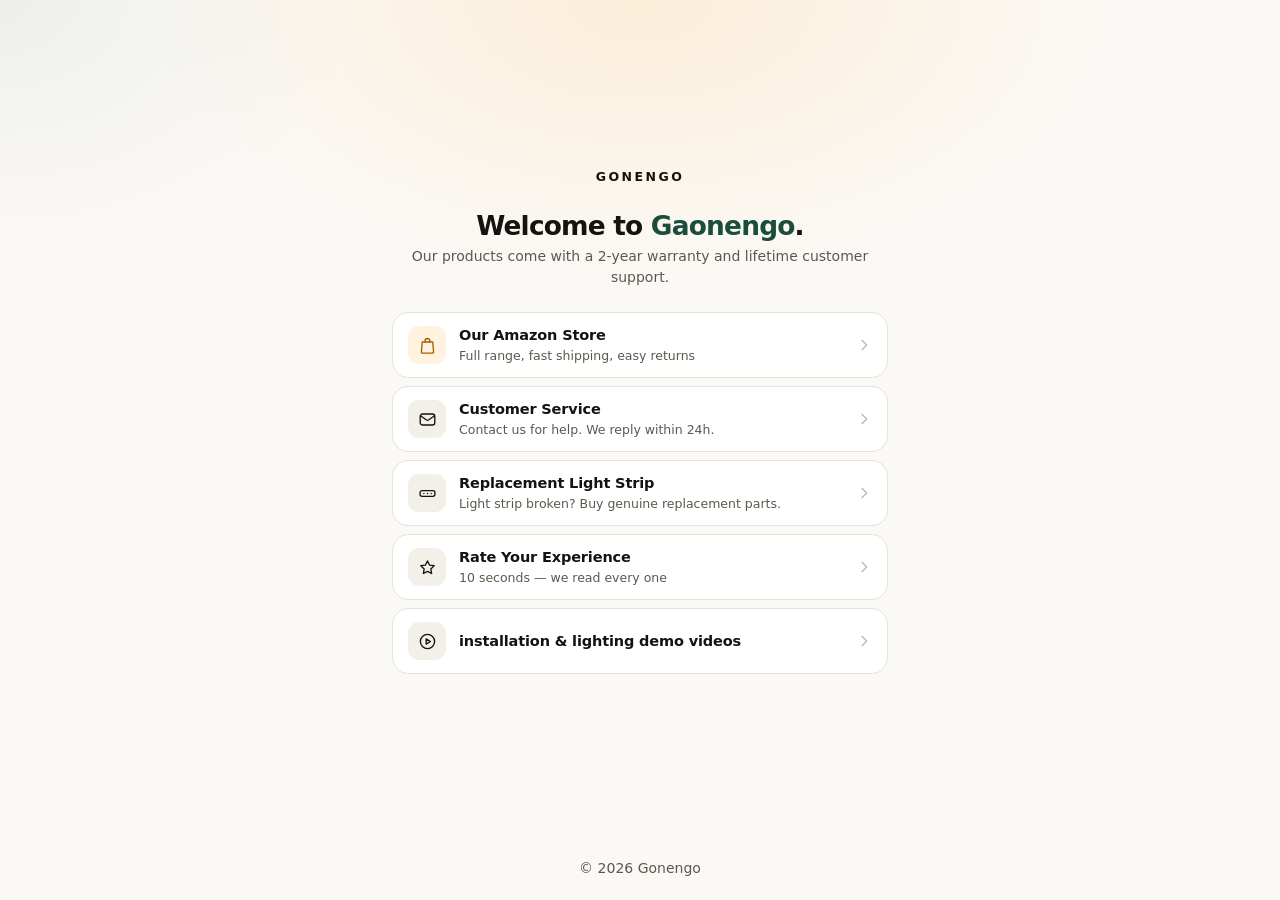
<file: index.html>
<!DOCTYPE html>
<!--
  ============================================================
  入口页（index.html）+ 建议页（feedback.html）
  样式：Bootstrap 5.3.3（vendor/）+ theme.css + 本页交互样式
  要改的链接，搜关键词：
    1) 亚马逊店铺 -> "amazon.com/stores"
    2) 客服邮箱   -> "qq369648803@gmail.com"
    3) 灯条购买   -> "B0DC6FLTDQ"
    4) 评论跳转   -> "review-your-purchases"
  ============================================================
-->
<html lang="en" data-bs-theme="light">
<head>
<meta charset="utf-8">
<meta name="viewport" content="width=device-width, initial-scale=1">
<title>Gonengo — Customer Service &amp; Amazon Store</title>
<meta name="description" content="Thanks for scanning the code on your Gonengo package. Shop our Amazon store, contact our team, order a replacement part, or rate your experience.">
<meta name="theme-color" content="#FBF9F6">
<link rel="icon" href="data:image/svg+xml,%3Csvg xmlns='http://www.w3.org/2000/svg' viewBox='0 0 32 32'%3E%3Crect width='32' height='32' rx='8' fill='%23151310'/%3E%3Ctext x='16' y='22.5' font-family='Arial,Helvetica,sans-serif' font-size='17' font-weight='700' fill='%23fff' text-anchor='middle'%3EG%3C/text%3E%3C/svg%3E">
<link rel="stylesheet" href="vendor/bootstrap.min.css">
<link rel="stylesheet" href="theme.css">
<style>
  /* ---------- 列表式入口 ---------- */
  .item{
    display:flex;align-items:center;gap:13px;width:100%;
    padding:13px 15px;
    background:#fff;border:1px solid var(--bs-border-color);border-radius:16px;
    text-decoration:none;color:inherit;text-align:left;font-family:inherit;
    cursor:pointer;-webkit-tap-highlight-color:transparent;
    transition:transform .16s ease, box-shadow .22s ease, border-color .18s ease, background-color .18s ease;
    animation:rise .45s cubic-bezier(.2,.7,.2,1) both;
  }
  .item:nth-child(1){animation-delay:.02s}
  .item:nth-child(2){animation-delay:.07s}
  .item:nth-child(3){animation-delay:.12s}
  .item:nth-child(4){animation-delay:.17s}
  .item:nth-child(5){animation-delay:.22s}

  @keyframes rise{
    from{opacity:0;transform:translateY(10px)}
    to{opacity:1;transform:none}
  }

  .item:active{transform:scale(.972);background:#FCFAF6}
  .item:focus-visible{outline:2px solid var(--brand-green);outline-offset:3px}

  .item__icon{
    flex:none;width:38px;height:38px;border-radius:11px;
    display:grid;place-items:center;background:#F3F0EA;color:#15130F;
  }
  .item--amazon .item__icon{background:#FFF3DF;color:#A65F00}

  .item__text{display:flex;flex-direction:column;gap:1px;min-width:0}
  .item__title{font-size:14.5px;font-weight:650;letter-spacing:-.01em;line-height:1.35}
  .item__sub{font-size:12.5px;line-height:1.4;color:var(--bs-secondary-color)}

  .item__chev{
    flex:none;margin-left:auto;color:#C0B8AB;
    transition:transform .18s ease, color .18s ease;
  }

  @media (hover:hover){
    .item:hover{border-color:#D9D1C4;box-shadow:0 12px 26px -20px rgba(21,19,15,.65)}
    .item:hover .item__chev{transform:translateX(2px);color:#15130F}
  }

  /* 内容短的时候整块垂直居中，手机上一屏正好铺满 */
  main{
    display:flex;flex-direction:column;justify-content:center;
    min-height:calc(100vh - 58px);
  }

  /* ---------- 评分弹窗 ---------- */
  dialog{
    width:min(400px, calc(100% - 28px));
    padding:0;border:0;border-radius:22px;background:#fff;color:var(--bs-body-color);
    box-shadow:0 30px 70px -30px rgba(0,0,0,.55);
  }
  dialog:focus{outline:none}
  dialog::backdrop{background:rgba(21,19,15,.45)}
  dialog[open]{animation:pop .18s ease-out}
  @keyframes pop{from{opacity:0;transform:translateY(8px) scale(.98)}to{opacity:1;transform:none}}

  @media (max-width:380px){
    .item{padding:12px 13px;gap:11px}
    .item__icon{width:36px;height:36px}
  }
</style>
</head>
<body>

<main class="container py-4" style="max-width:520px">

  <!-- brand -->
  <div class="d-flex align-items-center justify-content-center gap-2 mb-4">

    <span class="brand-name">Gonengo</span>
  </div>

  <!-- hero -->
  <div class="text-center mb-4">
    <h1 class="fw-bold mb-1" style="font-size:1.65rem;letter-spacing:-.03em">
      Welcome to <span class="brand-accent">Gaonengo</span>.
    </h1>
    <p class="small mb-0" style="color:var(--bs-secondary-color)">Our products come with a 2-year warranty and lifetime customer support.</p>
  </div>

  <!-- 4 个入口 -->
  <div class="d-grid gap-2">

    <a class="item item--amazon" href="https://www.amazon.com/stores/page/F97393AD-041B-486A-B5DB-0F503C40956B" target="_blank" rel="noopener">
      <span class="item__icon" aria-hidden="true">
        <svg width="19" height="19" viewBox="0 0 24 24" fill="none" stroke="currentColor" stroke-width="1.7" stroke-linecap="round" stroke-linejoin="round">
          <path d="M5.4 7.6h13.2l1.1 12.6a1.4 1.4 0 0 1-1.4 1.5H5.7a1.4 1.4 0 0 1-1.4-1.5L5.4 7.6Z"/>
          <path d="M8.9 7.6V6.2a3.1 3.1 0 0 1 6.2 0v1.4"/>
        </svg>
      </span>
      <span class="item__text">
        <span class="item__title">Our Amazon Store</span>
        <span class="item__sub">Full range, fast shipping, easy returns</span>
      </span>
      <svg class="item__chev" width="16" height="16" viewBox="0 0 24 24" fill="none" stroke="currentColor" stroke-width="2" stroke-linecap="round" stroke-linejoin="round" aria-hidden="true">
        <path d="m9 5 7 7-7 7"/>
      </svg>
    </a>

    <a class="item" href="mailto:qq369648803@gmail.com?subject=Order%20help%20-%20Gonengo&amp;body=Hi%20Gonengo%20team%2C%0A%0AI%20scanned%20the%20code%20on%20my%20package.%0A%0AMy%20question%3A%20%0A%0AOrder%20number%20(if%20any)%3A%20%0A">
      <span class="item__icon" aria-hidden="true">
        <svg width="19" height="19" viewBox="0 0 24 24" fill="none" stroke="currentColor" stroke-width="1.7" stroke-linecap="round" stroke-linejoin="round">
          <rect x="2.8" y="5" width="18.4" height="14" rx="3"/>
          <path d="m3.6 7.6 7.2 5.1a2.1 2.1 0 0 0 2.4 0l7.2-5.1"/>
        </svg>
      </span>
      <span class="item__text">
        <span class="item__title">Customer Service</span>
        <span class="item__sub">Contact us for help. We reply within 24h.</span>
      </span>
      <svg class="item__chev" width="16" height="16" viewBox="0 0 24 24" fill="none" stroke="currentColor" stroke-width="2" stroke-linecap="round" stroke-linejoin="round" aria-hidden="true">
        <path d="m9 5 7 7-7 7"/>
      </svg>
    </a>

    <a class="item" href="https://www.amazon.com/dp/B0HQ6K5R4L" target="_blank" rel="noopener">
      <span class="item__icon" aria-hidden="true">
        <svg width="19" height="19" viewBox="0 0 24 24" fill="none" stroke="currentColor" stroke-width="1.7" stroke-linecap="round" stroke-linejoin="round">
          <rect x="2.6" y="8.4" width="18.8" height="7.2" rx="2.6"/>
          <path d="M7.4 12h.01M12 12h.01M16.6 12h.01"/>
        </svg>
      </span>
      <span class="item__text">
        <span class="item__title">Replacement Light Strip</span>
        <span class="item__sub">Light strip broken? Buy genuine replacement parts.</span>
      </span>
      <svg class="item__chev" width="16" height="16" viewBox="0 0 24 24" fill="none" stroke="currentColor" stroke-width="2" stroke-linecap="round" stroke-linejoin="round" aria-hidden="true">
        <path d="m9 5 7 7-7 7"/>
      </svg>
    </a>

    <button type="button" class="item" id="btn-open-review">
      <span class="item__icon" aria-hidden="true">
        <svg width="19" height="19" viewBox="0 0 24 24" fill="none" stroke="currentColor" stroke-width="1.7" stroke-linejoin="round">
          <path d="M12 3.7l2.6 5.2 5.8.8-4.2 4.1 1 5.8-5.2-2.7-5.2 2.7 1-5.8-4.2-4.1 5.8-.8z"/>
        </svg>
      </span>
      <span class="item__text">
        <span class="item__title">Rate Your Experience</span>
        <span class="item__sub">10 seconds — we read every one</span>
      </span>
      <svg class="item__chev" width="16" height="16" viewBox="0 0 24 24" fill="none" stroke="currentColor" stroke-width="2" stroke-linecap="round" stroke-linejoin="round" aria-hidden="true">
        <path d="m9 5 7 7-7 7"/>
      </svg>
    </button>

    <a class="item" href="install.html">
      <span class="item__icon" aria-hidden="true">
        <svg width="19" height="19" viewBox="0 0 24 24" fill="none" stroke="currentColor" stroke-width="1.7" stroke-linecap="round" stroke-linejoin="round">
          <circle cx="12" cy="12" r="9"/>
          <path d="M10.3 8.7v6.6l5.4-3.3z"/>
        </svg>
      </span>
      <span class="item__text">
        <span class="item__title">installation &amp; lighting demo videos</span>
      </span>
      <svg class="item__chev" width="16" height="16" viewBox="0 0 24 24" fill="none" stroke="currentColor" stroke-width="2" stroke-linecap="round" stroke-linejoin="round" aria-hidden="true">
        <path d="m9 5 7 7-7 7"/>
      </svg>
    </a>

  </div>



</main>

<footer class="text-center small py-3" style="color:var(--bs-secondary-color)">
  © <span id="year">2026</span> Gonengo
</footer>

<!-- ==================== 评分弹窗 ==================== -->
<dialog id="review-dialog" aria-labelledby="rd-title" tabindex="-1">

  <!-- step 1：选星 -->
  <div class="p-4" data-step="1">
    <h2 class="h5 fw-bold mb-1" id="rd-title">How was your order?</h2>
    <p class="small mb-0" style="color:var(--bs-secondary-color)">Tap a rating.</p>

    <div class="d-flex justify-content-center gap-2 my-4" role="group" aria-label="Star rating">
      <button type="button" class="star" data-value="1" aria-label="1 star">
        <svg width="24" height="24" viewBox="0 0 24 24" fill="none" stroke="currentColor" stroke-width="1.7" stroke-linejoin="round" aria-hidden="true">
          <path d="M12 3.7l2.6 5.2 5.8.8-4.2 4.1 1 5.8-5.2-2.7-5.2 2.7 1-5.8-4.2-4.1 5.8-.8z"/>
        </svg>
      </button>
      <button type="button" class="star" data-value="2" aria-label="2 stars">
        <svg width="24" height="24" viewBox="0 0 24 24" fill="none" stroke="currentColor" stroke-width="1.7" stroke-linejoin="round" aria-hidden="true">
          <path d="M12 3.7l2.6 5.2 5.8.8-4.2 4.1 1 5.8-5.2-2.7-5.2 2.7 1-5.8-4.2-4.1 5.8-.8z"/>
        </svg>
      </button>
      <button type="button" class="star" data-value="3" aria-label="3 stars">
        <svg width="24" height="24" viewBox="0 0 24 24" fill="none" stroke="currentColor" stroke-width="1.7" stroke-linejoin="round" aria-hidden="true">
          <path d="M12 3.7l2.6 5.2 5.8.8-4.2 4.1 1 5.8-5.2-2.7-5.2 2.7 1-5.8-4.2-4.1 5.8-.8z"/>
        </svg>
      </button>
      <button type="button" class="star" data-value="4" aria-label="4 stars">
        <svg width="24" height="24" viewBox="0 0 24 24" fill="none" stroke="currentColor" stroke-width="1.7" stroke-linejoin="round" aria-hidden="true">
          <path d="M12 3.7l2.6 5.2 5.8.8-4.2 4.1 1 5.8-5.2-2.7-5.2 2.7 1-5.8-4.2-4.1 5.8-.8z"/>
        </svg>
      </button>
      <button type="button" class="star" data-value="5" aria-label="5 stars">
        <svg width="24" height="24" viewBox="0 0 24 24" fill="none" stroke="currentColor" stroke-width="1.7" stroke-linejoin="round" aria-hidden="true">
          <path d="M12 3.7l2.6 5.2 5.8.8-4.2 4.1 1 5.8-5.2-2.7-5.2 2.7 1-5.8-4.2-4.1 5.8-.8z"/>
        </svg>
      </button>
    </div>

    <p class="text-center small mb-3" id="rating-label" style="color:var(--bs-secondary-color)">No rating selected</p>

    <div class="d-grid gap-2">
      <button type="button" class="btn btn-dark py-2" id="btn-continue" disabled>Continue</button>
      <button type="button" class="btn btn-link btn-sm text-decoration-none" data-close style="color:var(--bs-secondary-color)">Cancel</button>
    </div>
  </div>

  <!-- step 2：确认 -->
  <div class="p-4" data-step="2" hidden>
    <h2 class="h5 fw-bold mb-1">Just to confirm</h2>
    <p class="small mb-4" style="color:var(--bs-secondary-color)">
      You're giving us <strong id="confirm-score" style="color:var(--bs-body-color)">4 out of 5 stars</strong>. Submit?
    </p>
    <div class="d-grid gap-2">
      <button type="button" class="btn btn-dark py-2" id="btn-confirm">Yes, submit</button>
      <button type="button" class="btn btn-outline-secondary py-2" id="btn-back">Change rating</button>
    </div>
  </div>

  <!-- step 3：五星 —— 去亚马逊 -->
  <div class="p-4 text-center" data-step="high" hidden>
    <div class="mb-3">
      <svg width="46" height="46" viewBox="0 0 24 24" fill="none" stroke="#1B4D3E" stroke-width="1.6" stroke-linecap="round" stroke-linejoin="round" aria-hidden="true">
        <circle cx="12" cy="12" r="9"/><path d="m8.2 12.4 2.6 2.6 4.9-5.4"/>
      </svg>
    </div>
    <h2 class="h5 fw-bold mb-1">Thank you!</h2>
    <p class="small mb-4" style="color:var(--bs-secondary-color)">
      Taking you to Amazon so you can post it there — it helps us more than you know.
    </p>
    <a class="btn btn-warning w-100 py-2 fw-semibold"
       href="https://www.amazon.com/review/review-your-purchases"
       target="_blank" rel="noopener" id="btn-amazon-review">
      Go to Amazon Reviews
    </a>
    <button type="button" class="btn btn-link btn-sm text-decoration-none mt-1" data-close style="color:var(--bs-secondary-color)">Close</button>
  </div>

</dialog>

<script>
  (function () {
    document.getElementById('year').textContent = new Date().getFullYear();

    // 轻震动：安卓有效，iPhone 自动忽略
    function buzz(ms) {
      if (navigator.vibrate) { try { navigator.vibrate(ms || 8); } catch (e) {} }
    }

    // 点入口给个触感反馈
    document.querySelectorAll('.item').forEach(function (el) {
      el.addEventListener('click', function () { buzz(6); });
    });

    var dialog   = document.getElementById('review-dialog');
    var steps    = dialog.querySelectorAll('[data-step]');
    var stars    = dialog.querySelectorAll('.star');
    var label    = document.getElementById('rating-label');
    var continueBtn = document.getElementById('btn-continue');
    var backBtn  = document.getElementById('btn-back');
    var confirmBtn = document.getElementById('btn-confirm');
    var confirmScore = document.getElementById('confirm-score');
    var rating = 0;

    function show(name) {
      steps.forEach(function (el) {
        el.hidden = el.getAttribute('data-step') !== name;
      });
    }

    function paint() {
      stars.forEach(function (s) {
        s.classList.toggle('is-on', Number(s.getAttribute('data-value')) <= rating);
      });
      continueBtn.disabled = rating === 0;
      label.textContent = rating === 0
        ? 'No rating selected'
        : rating + ' out of 5 — ' + (rating === 5 ? 'amazing to hear' : 'thanks for being honest');
    }

    function open() {
      rating = 0;
      paint();
      show('1');
      if (typeof dialog.showModal === 'function') dialog.showModal();
      else dialog.setAttribute('open', '');
      dialog.focus();
    }

    stars.forEach(function (s) {
      s.addEventListener('click', function () {
        rating = Number(s.getAttribute('data-value'));
        paint();
        buzz(5);
      });
    });

    continueBtn.addEventListener('click', function () {
      confirmScore.textContent = rating + ' out of 5 stars';
      show('2');
    });

    backBtn.addEventListener('click', function () { show('1'); });

    var redirectTimer = null;

    confirmBtn.addEventListener('click', function () {
      if (rating === 5) {
        show('high');
        redirectTimer = setTimeout(function () {
          window.location.href = 'https://www.amazon.com/review/review-your-purchases';
        }, 1400);
      } else {
        window.location.href = 'feedback.html?stars=' + rating;
      }
    });

    document.getElementById('btn-amazon-review').addEventListener('click', function () {
      if (redirectTimer) clearTimeout(redirectTimer);
    });

    dialog.querySelectorAll('[data-close]').forEach(function (b) {
      b.addEventListener('click', function () { dialog.close(); });
    });

    document.getElementById('btn-open-review').addEventListener('click', open);

    window.openReview = open;
  })();
</script>

</body>
</html>
</file>
<file: theme.css>
/* ============================================================
   Gonengo 公共样式（index.html / feedback.html 共用）
   在 Bootstrap 5.3.3 之上只做一层品牌覆盖，不改布局
   ============================================================ */

:root{
  --bs-body-bg:#FBF9F6;
  --bs-body-color:#15130F;
  --bs-body-color-rgb:21,19,15;
  --bs-border-color:#E8E2D9;
  --bs-secondary-color:#5E574D;
  --bs-border-radius:14px;
  --bs-border-radius-lg:16px;
  --bs-border-radius-xl:20px;
  --bs-warning:#FF9900;
  --bs-warning-rgb:255,153,0;
  --brand-green:#1B4D3E;
}

body{
  background:
    radial-gradient(55% 45% at 50% 0%, rgba(255,153,0,.12), transparent 70%),
    radial-gradient(40% 40% at 0% 0%, rgba(27,77,62,.06), transparent 70%),
    var(--bs-body-bg);
  background-attachment:fixed;
  -webkit-font-smoothing:antialiased;
}

.brand-mark{
  width:30px;height:30px;border-radius:9px;background:#15130F;color:#fff;
  display:grid;place-items:center;font-size:15px;font-weight:700;
}

.brand-name{
  font-size:12.5px;font-weight:600;letter-spacing:.2em;text-transform:uppercase;
}

.pill{
  display:inline-flex;align-items:center;gap:7px;
  padding:7px 14px 7px 11px;border-radius:999px;
  background:#fff;border:1px solid var(--bs-border-color);
  font-size:12.5px;color:var(--bs-secondary-color);
}

.brand-accent{color:var(--brand-green)}

.card{--bs-card-bg:#fff;--bs-card-border-color:var(--bs-border-color);--bs-card-border-radius:20px}

.btn-warning{
  --bs-btn-color:#17130C;--bs-btn-hover-color:#17130C;--bs-btn-active-color:#17130C;
  --bs-btn-bg:#FF9900;--bs-btn-hover-bg:#FFA81F;--bs-btn-active-bg:#F08C00;
  --bs-btn-border-color:#F09100;
}

/* 星级按钮 */
.star{
  width:46px;height:46px;padding:0;border-radius:14px;
  border:1px solid var(--bs-border-color);background:#fff;color:#C3BCAF;
  display:grid;place-items:center;
  transition:color .15s ease, background-color .15s ease, border-color .15s ease;
  -webkit-tap-highlight-color:transparent;
}
.star:hover{border-color:#E9C89A}
.star.is-on{color:#FF9900;background:#FFF6E6;border-color:#F5C77E}
.star:focus-visible{outline:2px solid var(--brand-green);outline-offset:2px}

@media (prefers-reduced-motion:reduce){
  *{animation-duration:.001ms !important;transition-duration:.001ms !important}
}
</file>
